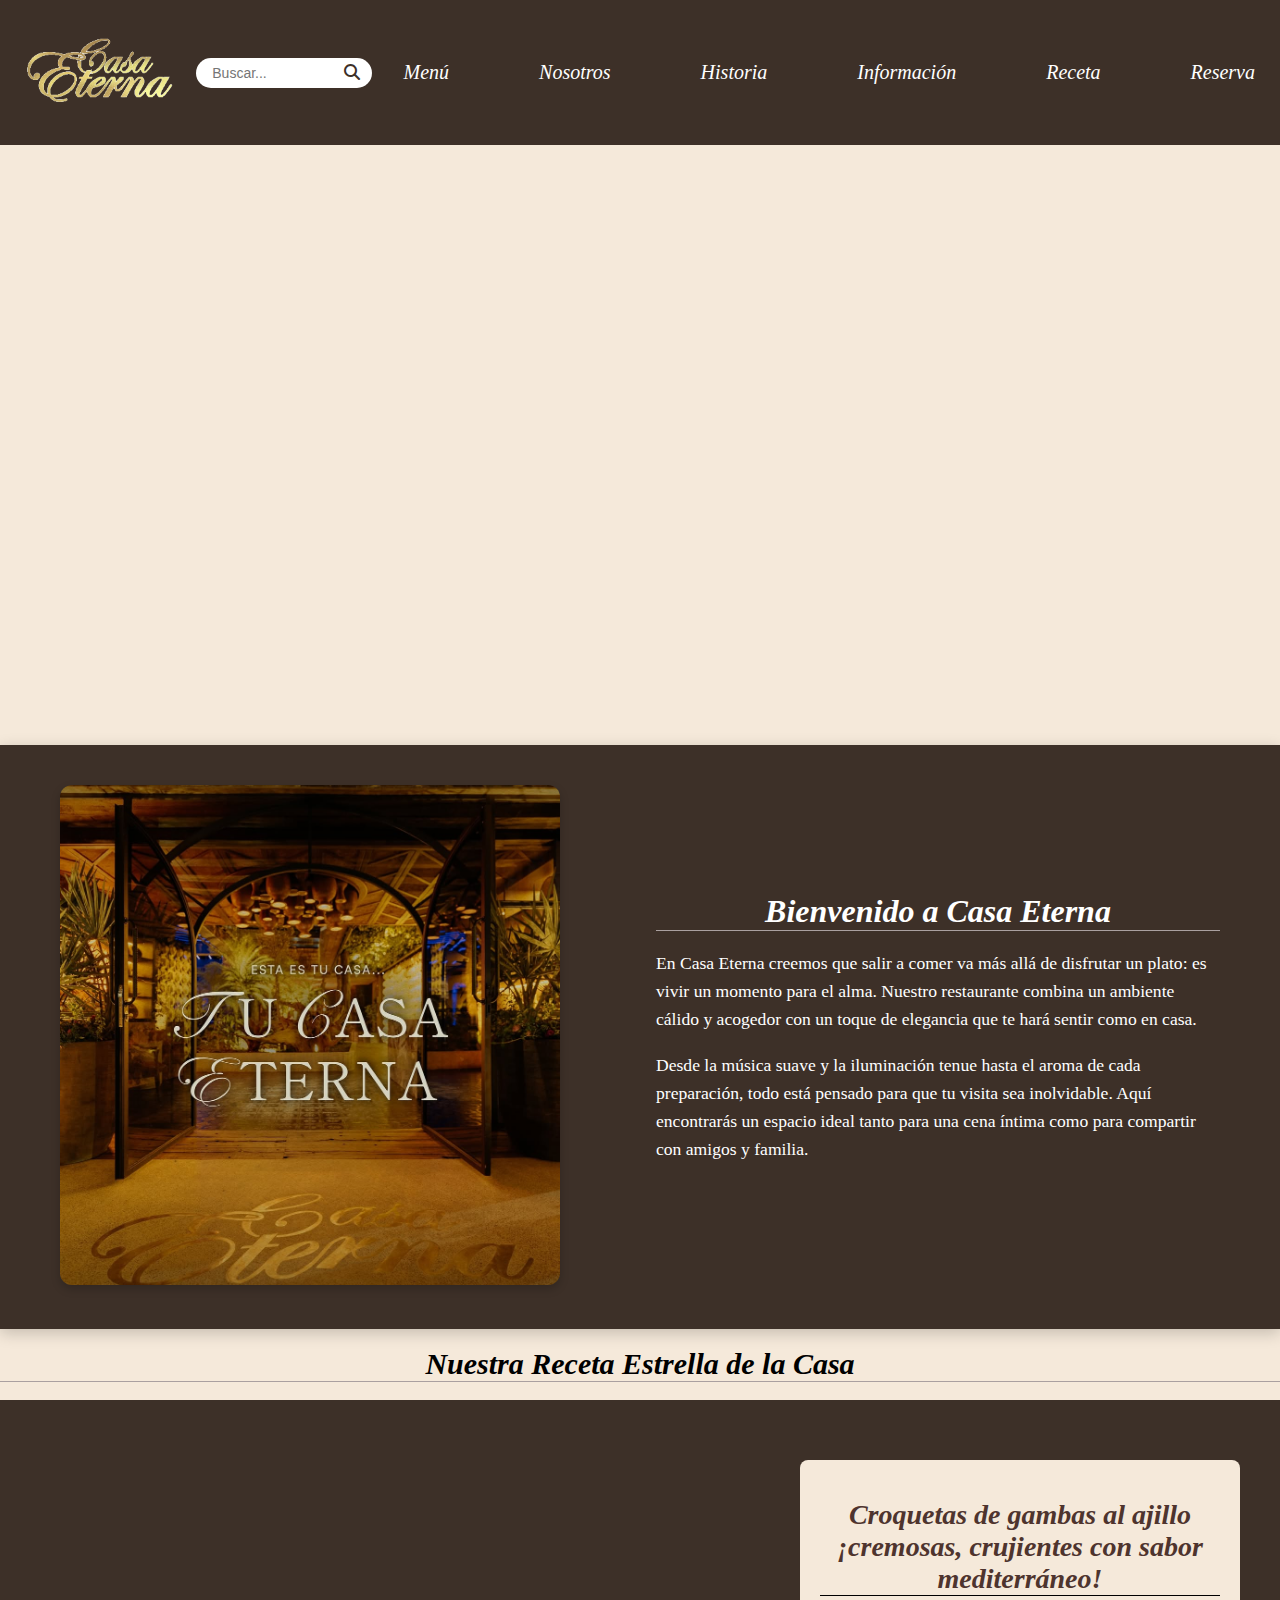
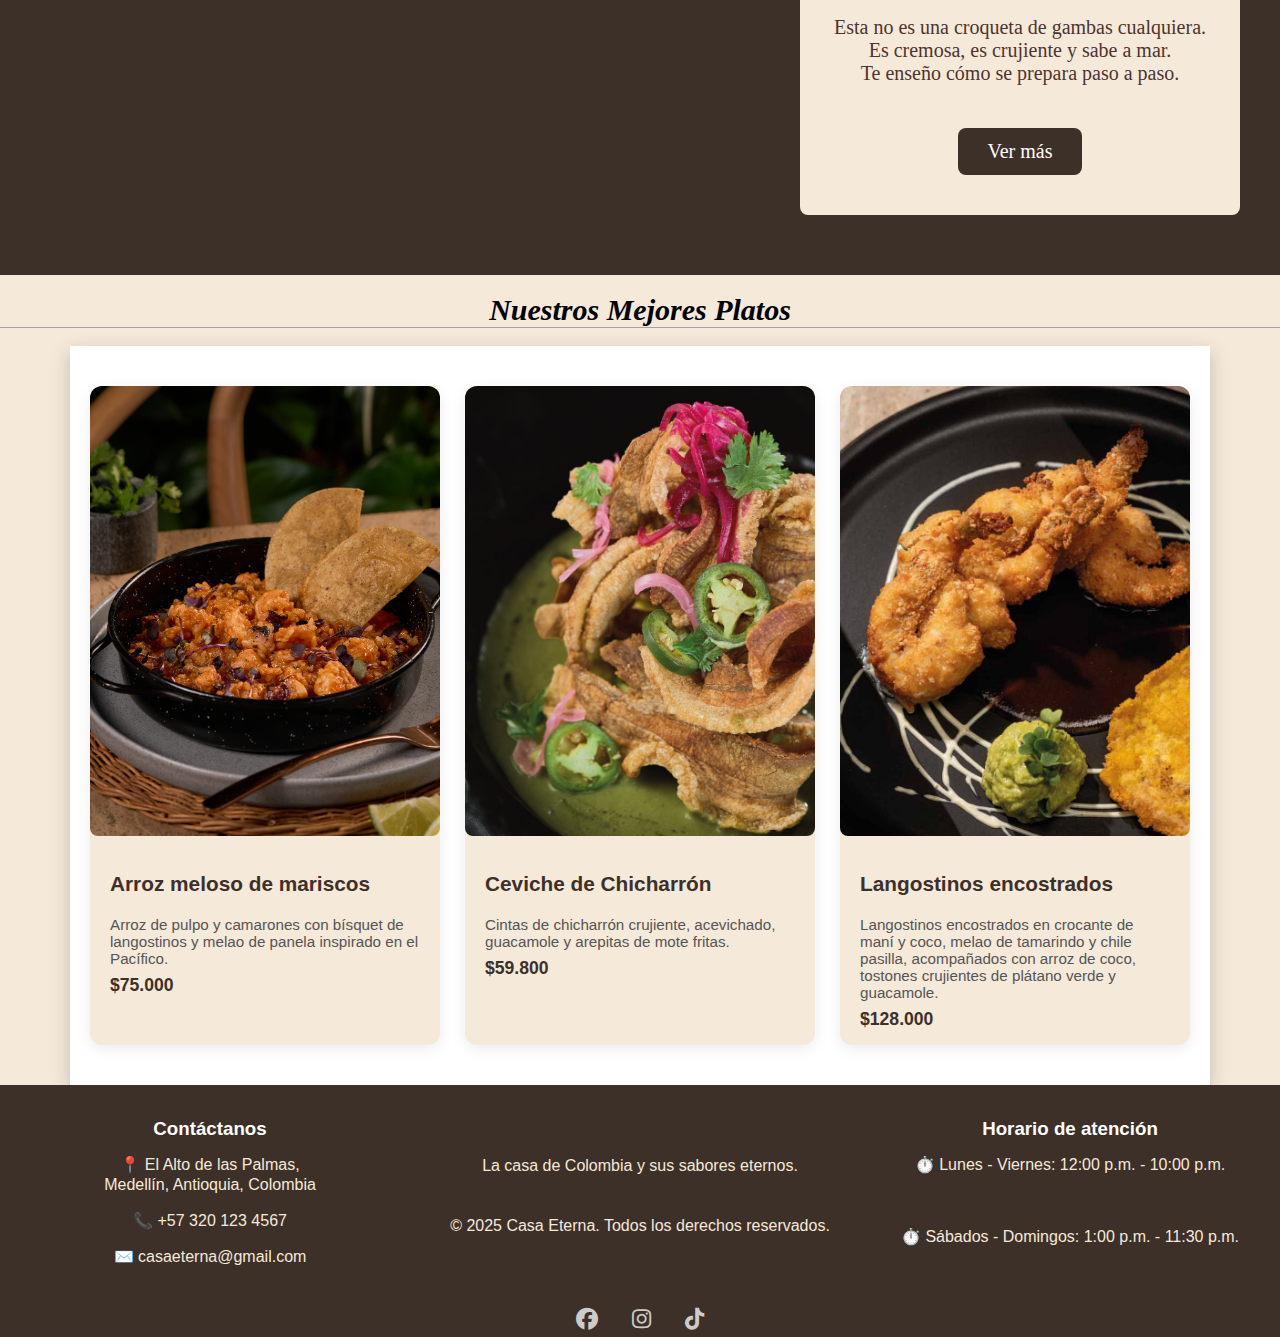
<file: index.html>
<!DOCTYPE html>
<html lang="en">

<head>
  <link rel="stylesheet" href="https://cdnjs.cloudflare.com/ajax/libs/font-awesome/6.5.0/css/all.min.css">
  <link rel="icon" href="img/etrn.ico" type="image/x-icon">
  <meta charset="UTF-8">
  <meta property="og:url" content="https://casaeterna.com/">
  <meta name="viewport" content="width=device-width, initial-scale=1.0">
  <title>Casa Eterna-Restaurante</title>
  <link rel="stylesheet" href="estilos.css" />
</head>

<body>
  <header>
    <nav>
      <!-- Logo del restaurante con link a inicio -->
      <a href="index.html" class="logo">
        <img src="img/fondo-Photoroom.png" width="190px" height="120px" alt="logo de la cocina">

      </a>
      <!-- Buscador -->
      <div class="busqueda">
        <input type="text" placeholder="Buscar...">
        <button><i class="fa fa-search"></i></button>
      </div>

      <!-- Lista de enlaces del menú -->
      <ul class="menu">
        <li><a href="https://qr.precompro.com/?source=casaeterna.precompro.com" target="_blank">Menú</a></li>
        <li><a href="nosotros.html">Nosotros</a></li>
        <li><a href="historia.html">Historia</a></li>
        <li><a href="informacion.html">Información</a></li>
        <li><a href="receta.html">Receta</a></li>
        <li><a href="reserva.html">Reserva</a></li>

      </ul>

    </nav>
    <!-- Carrusel de imágenes con efecto fade -->
    <div class="carrusel-fade">
      <img src="img/casa.jpg" alt="Imagen 1" class="fade-img">
      <img src="img/lampara.jpg" alt="Imagen 2" class="fade-img">
      <img src="img/juancho.png" alt="Imagen 3" class="fade-img">
      <img src="img/sombrero.jpg" alt="Imagen 4" class="fade-img">
    </div>

  </header>
  <!-- Sección de bienvenida -->
  <section class="experiencia">
    <div class="exp-imagen">
      <img src="img/bienvenido.jpg" alt="Experiencia en el restaurante">
    </div>
    <div class="exp-texto">
      <h2>Bienvenido a Casa Eterna</h2>
      <p>
        En <strong>Casa Eterna</strong> creemos que salir a comer va más allá de disfrutar un plato: es vivir un momento
        para el alma.
        Nuestro restaurante combina un ambiente cálido y acogedor con un toque de elegancia que te hará sentir como en
        casa.
      </p>
      <p>
        Desde la música suave y la iluminación tenue hasta el aroma de cada preparación, todo está pensado para que tu
        visita sea inolvidable.
        Aquí encontrarás un espacio ideal tanto para una cena íntima como para compartir con amigos y familia.
      </p>

    </div>

  </section>
  <br>
  <h2>Nuestra Receta Estrella de la Casa</h2> <br>

  <!-- Sección  con video de YouTube -->
  <section class="featured">
    <div class="fp-video">
      <iframe width="560" height="315" src="https://www.youtube.com/embed/zulOHBy1QQc?si=gMIsEj1N4mE8Z_NB"
        title="YouTube video player" frameborder="0"
        allow="accelerometer; autoplay; clipboard-write; encrypted-media; gyroscope; picture-in-picture; web-share"
        referrerpolicy="strict-origin-when-cross-origin" allowfullscreen></iframe>
    </div>
    <!-- Artículo sobre la receta -->
    <article class="ft-articulo">

      <h1>Croquetas de gambas al ajillo ¡cremosas, crujientes con sabor mediterráneo!</h1>

      <p>
        Esta no es una croqueta de gambas cualquiera. <br>Es cremosa, es crujiente y sabe a mar.<br> Te enseño cómo se
        prepara paso a paso. <br> <br>
      </p>

      <!-- Botón para ver más -->
      <div class="boton-container">
        <a href="receta.html">
          <div class="boton">Ver más</div>
        </a>
      </div>

    </article>

  </section>
  <br>

  <h2>Nuestros Mejores Platos </h2> <br>
  <section class="menu-grid">
    <div class="plato-card">
      <a href="https://qr.precompro.com/?source=casaeterna.precompro.com" target="_blank">
        <img src="img/arroz.png" alt="arroz">
      </a>
      <div class="plato-info">
        <h3>Arroz meloso de mariscos</h3>
        <p>Arroz de pulpo y camarones con bísquet de langostinos y melao de panela inspirado en el Pacífico.</p>
        <span class="precio">$75.000</span>
      </div>
    </div>

    <div class="plato-card">
      <a href="https://qr.precompro.com/?source=casaeterna.precompro.com" target="_blank">
        <img src="img/Ceviche-chicharrón.jpg" alt="ceviche">
      </a>
      <div class="plato-info">
        <h3>Ceviche de Chicharrón</h3>
        <p>Cintas de chicharrón crujiente, acevichado, guacamole y arepitas de mote fritas.</p>
        <span class="precio">$59.800</span>
      </div>
    </div>

    <div class="plato-card">
      <a href="https://qr.precompro.com/?source=casaeterna.precompro.com" target="_blank">
        <img src="img/Langostinos.jpg" alt="langostinos">
      </a>
      <div class="plato-info">
        <h3>Langostinos encostrados</h3>
        <p>Langostinos encostrados en crocante de maní y coco, melao de tamarindo y chile pasilla, acompañados con arroz
          de coco, tostones crujientes de plátano verde y guacamole. </p>
        <span class="precio">$128.000</span>
      </div>
    </div>
  </section>








  <footer>
    <div class="footer-contenido">

      <div class="footer-col">
        <h3>Contáctanos</h3>
        <p>📍 El Alto de las Palmas,<br>
          Medellín, Antioquia, Colombia</p>
        <p>📞 +57 320 123 4567</p>
        <p>✉️ casaeterna@gmail.com</p>
      </div>


      <div class="footer-col footer-centro">
        <p><br><br>La casa de Colombia y sus sabores eternos. <br> <br><br>© 2025 Casa Eterna. Todos los derechos reservados.</p>
      </div>


      <div class="footer-col">
        <h3>Horario de atención</h3>
        <p>⏱️ Lunes - Viernes: 12:00 p.m. - 10:00 p.m.</p> <br>
        <p>⏱️ Sábados - Domingos: 1:00 p.m. - 11:30 p.m.</p>
      </div>
    </div>


    <div class="footer-bottom">
      <div class="redes-sociales">
        <a href="https://www.facebook.com/people/Casa-Eterna/61565754654677/?_rdc=2&_rdr#" target="_blank"><i
            class="fab fa-facebook"></i></a>
        <a href="https://www.instagram.com/casaeterna.co/" target="_blank"><i class="fab fa-instagram"></i></a>
        <a href="https://www.tiktok.com/@casaeterna.co" target="_blank"><i class="fab fa-tiktok"></i></a>
      </div>
    </div>
  </footer>




</body>

</html>
</file>
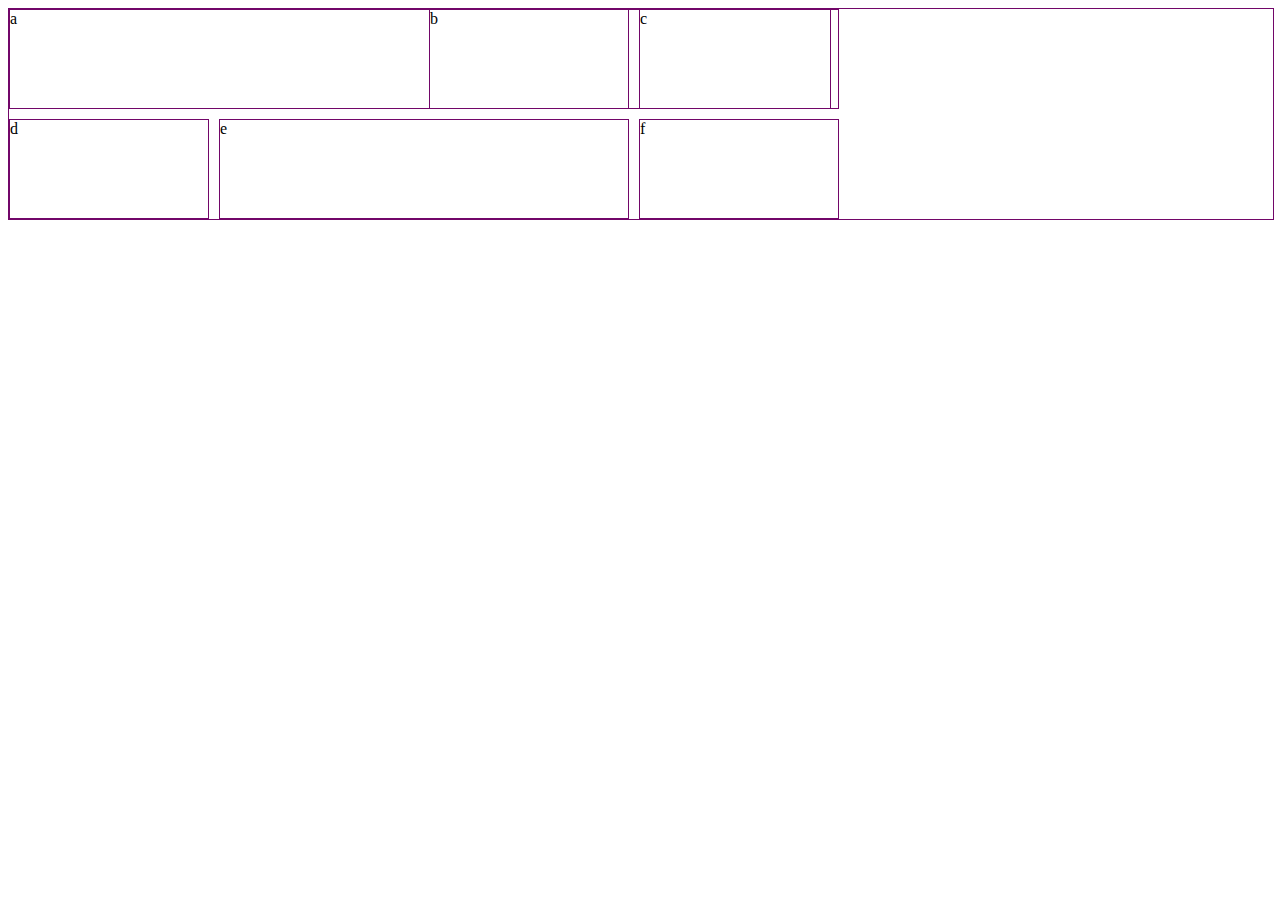
<file: pruebas/index.html>
<!DOCTYPE html>
<html lang="en">
<head>
    <meta charset="UTF-8">
    <meta name="viewport" content="width=, initial-scale=1.0"> 
    <link rel="stylesheet" href="css.css">
    <title>Document</title>
</head>
<body>
    <div class="grid">
        <div class="a">a</div>
        <div class="b">b</div>
<div class="c">c</div>
<div class="d">d</div>
<div class="e">e</div>
<div class="f">f</div>


    </div>
</body>
</html>
</file>
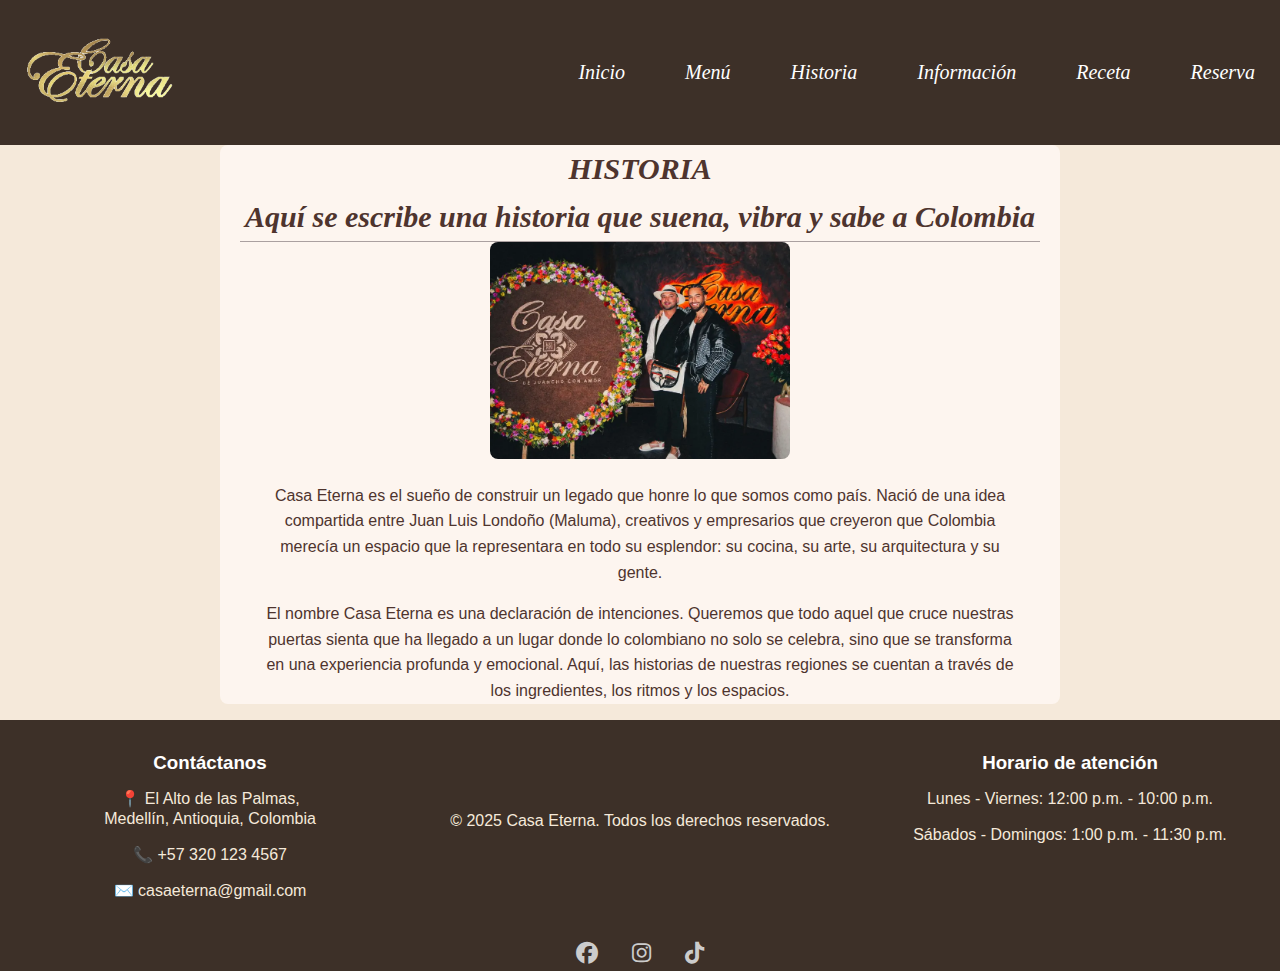
<file: historia.html>
<!DOCTYPE html>
<html lang="en">
<head>
    <meta charset="UTF-8">
    <link rel="icon" href="img/etrn.ico" type="image/x-icon">
    <link rel="stylesheet" href="https://cdnjs.cloudflare.com/ajax/libs/font-awesome/6.5.0/css/all.min.css">
    <meta name="viewport" content="width=device-width, initial-scale=1.0">
    <title>Historia Casa Eterna</title>
    <link rel="stylesheet" href="estilos.css">
</head>
<body>
  <header>
    
    <nav>
        <a href="index.html" class="logo">
            <img src="img/fondo-Photoroom.png" width="190px" height="120px" alt="logo de la cocina">
      <ul>
        <li><a href="index.html">Inicio</a></li>
        <li><a href="https://qr.precompro.com/?source=casaeterna.precompro.com "target=_blank">Menú</a></li>	
        <li><a href="historia.html" class="active">Historia</a></li>
        <li><a href="informacion.html">Información</a></li>
        <li><a href="receta.html">Receta</a></li>
        <li><a href="reserva.html">Reserva</a></li>
      </ul>
      
    
    </nav>
    
  </header>

<main>
    <section>
      <section class="historia">
        <h2>HISTORIA <br>
Aquí se escribe una historia que suena, vibra y sabe a Colombia</h2>
        <div class="nosotros">
          <img src="img/maluma.webp" alt="maluma">
          <p>
             <strong>Casa Eterna</strong> es el sueño de construir un legado que honre lo que somos como país. Nació de una idea compartida entre Juan Luis Londoño (Maluma), creativos y empresarios que creyeron que Colombia merecía un espacio que la representara en todo su esplendor: su cocina, su arte, su arquitectura y su gente.
      </p>
      <p>
        El nombre Casa Eterna es una declaración de intenciones. Queremos que todo aquel que cruce nuestras puertas sienta que ha llegado a un lugar donde lo colombiano no solo se celebra, sino que se transforma en una experiencia profunda y emocional. Aquí, las historias de nuestras regiones se cuentan a través de los ingredientes, los ritmos y los espacios.
          </p>
        </div>
      </section>
  


   <footer>
  <div class="footer-contenido">
    <!-- Columna izquierda -->
    <div class="footer-col">
      <h3>Contáctanos</h3>
      <p>📍 El Alto de las Palmas,<br>
        Medellín, Antioquia, Colombia</p>
      <p>📞 +57 320 123 4567</p>
      <p>✉️ casaeterna@gmail.com</p>
    </div>

    <!-- Columna centro -->
    <div class="footer-col footer-centro">
      <p><br><br> <br>© 2025 Casa Eterna. Todos los derechos reservados.</p>
    </div>

    <!-- Columna derecha -->
    <div class="footer-col">
      <h3>Horario de atención</h3>
      <p>Lunes - Viernes: 12:00 p.m. - 10:00 p.m.</p>
      <p>Sábados - Domingos: 1:00 p.m. - 11:30 p.m.</p>
    </div>
  </div>

  <!-- Fila de redes sociales -->
  <div class="footer-bottom">
    <div class="redes-sociales">
      <a href="https://www.facebook.com/people/Casa-Eterna/61565754654677/?_rdc=2&_rdr#"><i class="fab fa-facebook"></i></a>
      <a href="https://www.instagram.com/casaeterna.co/"><i class="fab fa-instagram"></i></a>
      <a href="https://www.tiktok.com/@casaeterna.co"><i class="fab fa-tiktok"></i></a>
    </div>
  </div>
</footer>
</body>
</html>
</file>
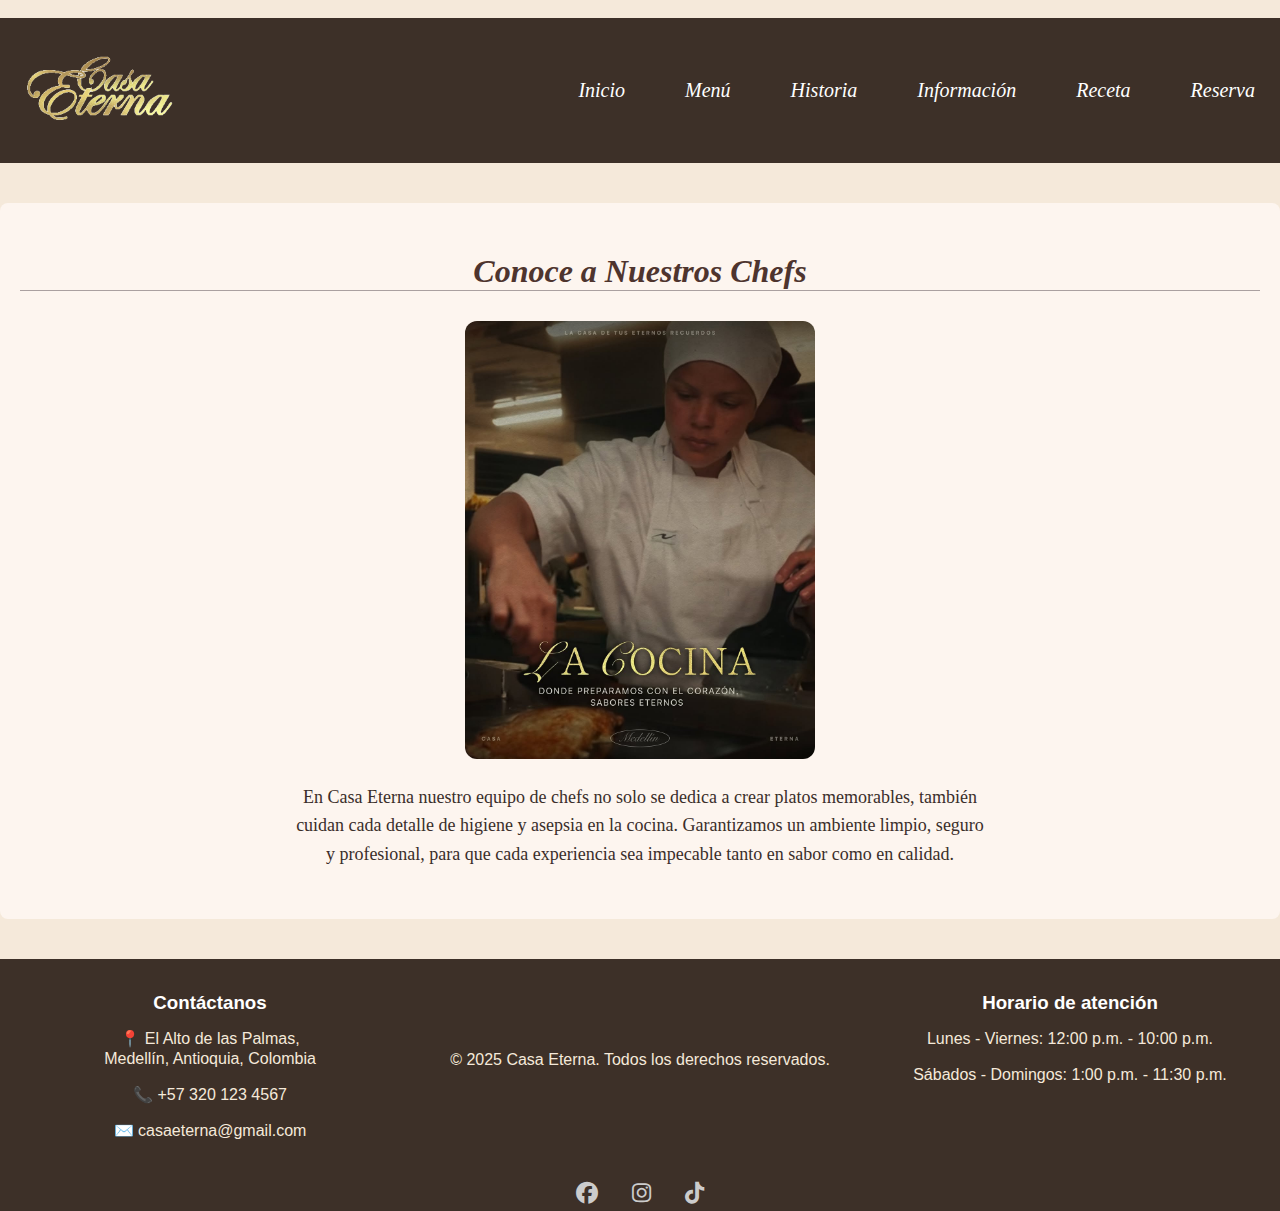
<file: informacion.html>
<!DOCTYPE html>
<html lang="en">
<head>
    <meta charset="UTF-8">
    <link rel="icon" href="img/etrn.ico" type="image/x-icon">
    <link rel="stylesheet" href="https://cdnjs.cloudflare.com/ajax/libs/font-awesome/6.5.0/css/all.min.css">
    <meta name="viewport" content="width=device-width, initial-scale=1.0">
    <title>Información Casa Eterna</title>
    <link rel="stylesheet" href="estilos.css">
</head>
<body>
  <header>
    <br>
    <nav>
        <a href="index.html" class="logo">
            <img src="img/fondo-Photoroom.png" width="190px" height="120px" alt="logo de la cocina">
      <ul>
        <li><a href="index.html">Inicio</a></li>
        <li><a href="https://qr.precompro.com/?source=casaeterna.precompro.com "target=_blank">Menú</a></li>	
        <li><a href="historia.html" class="active">Historia</a></li>
        <li><a href="informacion.html">Información</a></li>
        <li><a href="receta.html">Receta</a></li>
        <li><a href="reserva.html">Reserva</a></li>
      </ul>
      
    
    </nav>
    
  </header>

  <main>
    <section>
      <section class="chefs">
        <h2>Conoce a Nuestros Chefs</h2>
        <div class="chefs-contenido">
          <img src="img/coci.jpg" alt="Chefs de Casa Eterna">
          <p>
            En <strong>Casa Eterna</strong> nuestro equipo de chefs no solo se dedica a crear platos memorables,  
            también cuidan cada detalle de higiene y asepsia en la cocina.  
            Garantizamos un ambiente limpio, seguro y profesional, para que cada experiencia sea impecable  
            tanto en sabor como en calidad.
          </p>
        </div>
      </section>
  
    

   <footer>
  <div class="footer-contenido">
    <!-- Columna izquierda -->
    <div class="footer-col">
      <h3>Contáctanos</h3>
      <p>📍 El Alto de las Palmas,<br>
        Medellín, Antioquia, Colombia</p>
      <p>📞 +57 320 123 4567</p>
      <p>✉️ casaeterna@gmail.com</p>
    </div>

    <!-- Columna centro -->
    <div class="footer-col footer-centro">
      <p><br><br> <br>© 2025 Casa Eterna. Todos los derechos reservados.</p>
    </div>

    <!-- Columna derecha -->
    <div class="footer-col">
      <h3>Horario de atención</h3>
      <p>Lunes - Viernes: 12:00 p.m. - 10:00 p.m.</p>
      <p>Sábados - Domingos: 1:00 p.m. - 11:30 p.m.</p>
    </div>
  </div>

  <!-- Fila de redes sociales -->
  <div class="footer-bottom">
    <div class="redes-sociales">
      <a href="https://www.facebook.com/people/Casa-Eterna/61565754654677/?_rdc=2&_rdr#"><i class="fab fa-facebook"></i></a>
      <a href="https://www.instagram.com/casaeterna.co/"><i class="fab fa-instagram"></i></a>
      <a href="https://www.tiktok.com/@casaeterna.co"><i class="fab fa-tiktok"></i></a>
    </div>
  </div>
</footer>
</body>
</html>
</file>
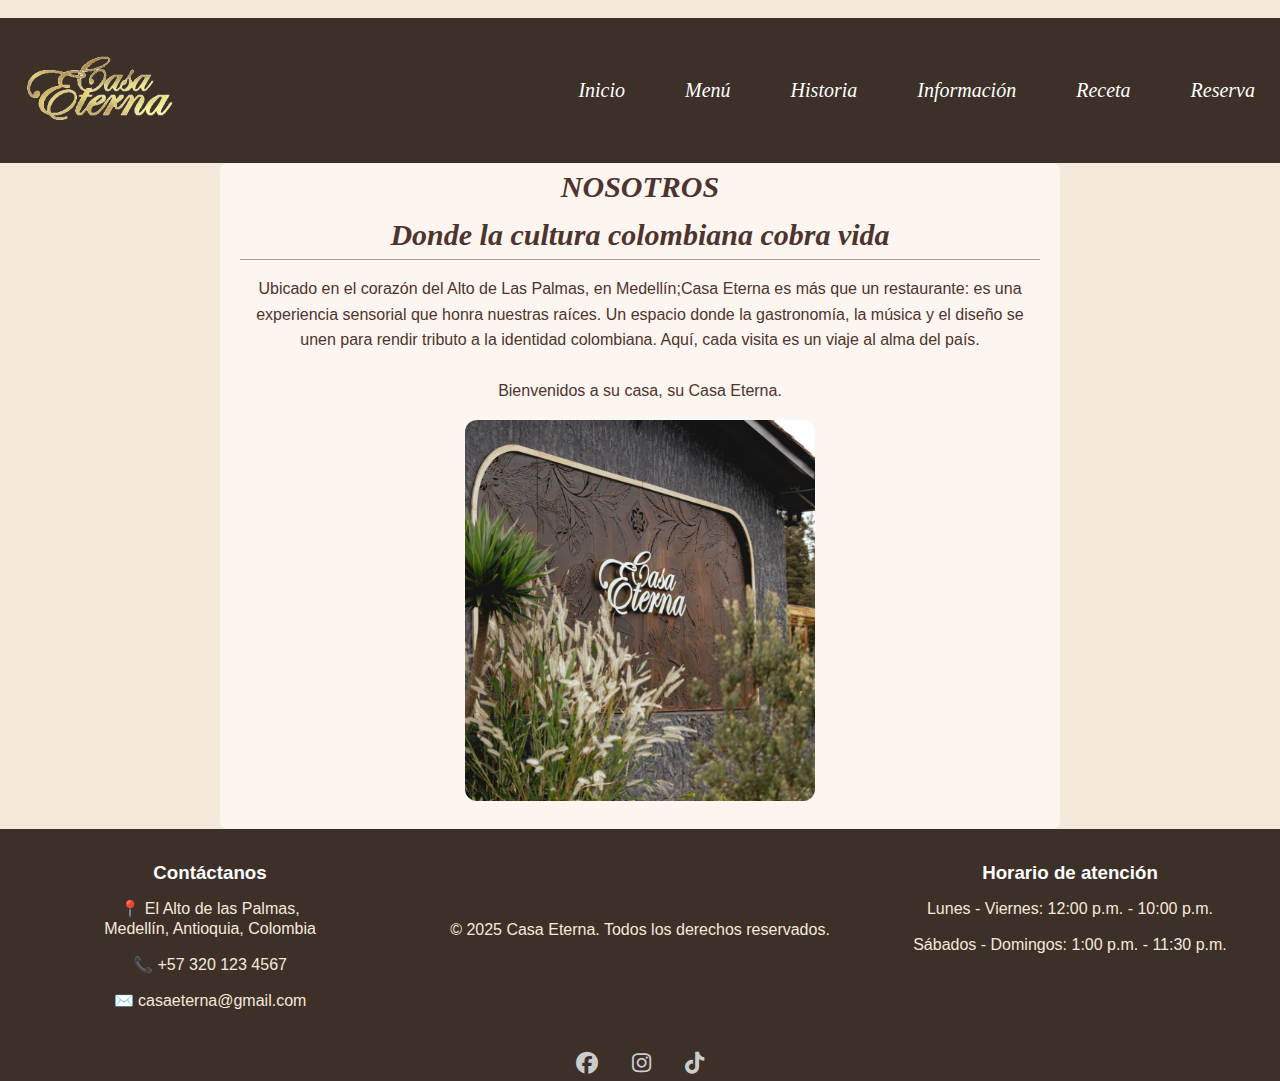
<file: nosotros.html>
<!DOCTYPE html>
<html lang="en">
<head>
    <meta charset="UTF-8">
    <link rel="icon" href="img/etrn.ico" type="image/x-icon">
    <link rel="stylesheet" href="https://cdnjs.cloudflare.com/ajax/libs/font-awesome/6.5.0/css/all.min.css">
    <meta name="viewport" content="width=device-width, initial-scale=1.0">
    <title>Nosotros Casa Eterna</title>
    <link rel="stylesheet" href="estilos.css">
</head>
<body>
  <header>
   <br>
    <nav>
        <a href="index.html" class="logo">
            <img src="img/fondo-Photoroom.png" width="190px" height="120px" alt="logo de la cocina">
      <ul>
        <li><a href="index.html">Inicio</a></li>
        <li><a href="https://qr.precompro.com/?source=casaeterna.precompro.com "target=_blank">Menú</a></li>	
        <li><a href="historia.html" class="active">Historia</a></li>
        <li><a href="informacion.html">Información</a></li>
        <li><a href="receta.html">Receta</a></li>
        <li><a href="reserva.html">Reserva</a></li>
    
      </ul>
      
    
    </nav>
    
  </header>

  <main>
    <section>
      <section class="nosotros">
        <h2>NOSOTROS <br>
Donde la cultura colombiana cobra vida</h2>
        
          <p>
            Ubicado en el corazón del Alto de Las Palmas, en Medellín;<strong>Casa Eterna</strong> es más que un 
            restaurante: es una experiencia sensorial que honra nuestras raíces. Un espacio donde la gastronomía, 
            la música y el diseño se unen para rendir tributo a la identidad colombiana. Aquí, cada visita es un viaje
             al alma del país.
             <br><br>
Bienvenidos a su casa, su Casa Eterna.
          </p>
          <div class="chefs-contenido">
          <img src="img/nosotr.jpg" alt="ubi de Casa Eterna">
        </div>
      </section>
  

   

   <footer>
  <div class="footer-contenido">
    <!-- Columna izquierda -->
    <div class="footer-col">
      <h3>Contáctanos</h3>
      <p>📍 El Alto de las Palmas,<br>
        Medellín, Antioquia, Colombia</p>
      <p>📞 +57 320 123 4567</p>
      <p>✉️ casaeterna@gmail.com</p>
    </div>

    <!-- Columna centro -->
    <div class="footer-col footer-centro">
      <p><br><br> <br>© 2025 Casa Eterna. Todos los derechos reservados.</p>
    </div>

    <!-- Columna derecha -->
    <div class="footer-col">
      <h3>Horario de atención</h3>
      <p>Lunes - Viernes: 12:00 p.m. - 10:00 p.m.</p>
      <p>Sábados - Domingos: 1:00 p.m. - 11:30 p.m.</p>
    </div>
  </div>

  <!-- Fila de redes sociales -->
  <div class="footer-bottom">
    <div class="redes-sociales">
      <a href="https://www.facebook.com/people/Casa-Eterna/61565754654677/?_rdc=2&_rdr#"><i class="fab fa-facebook"></i></a>
      <a href="https://www.instagram.com/casaeterna.co/"><i class="fab fa-instagram"></i></a>
      <a href="https://www.tiktok.com/@casaeterna.co"><i class="fab fa-tiktok"></i></a>
    </div>
  </div>
</footer>
</body>
</html>
</file>
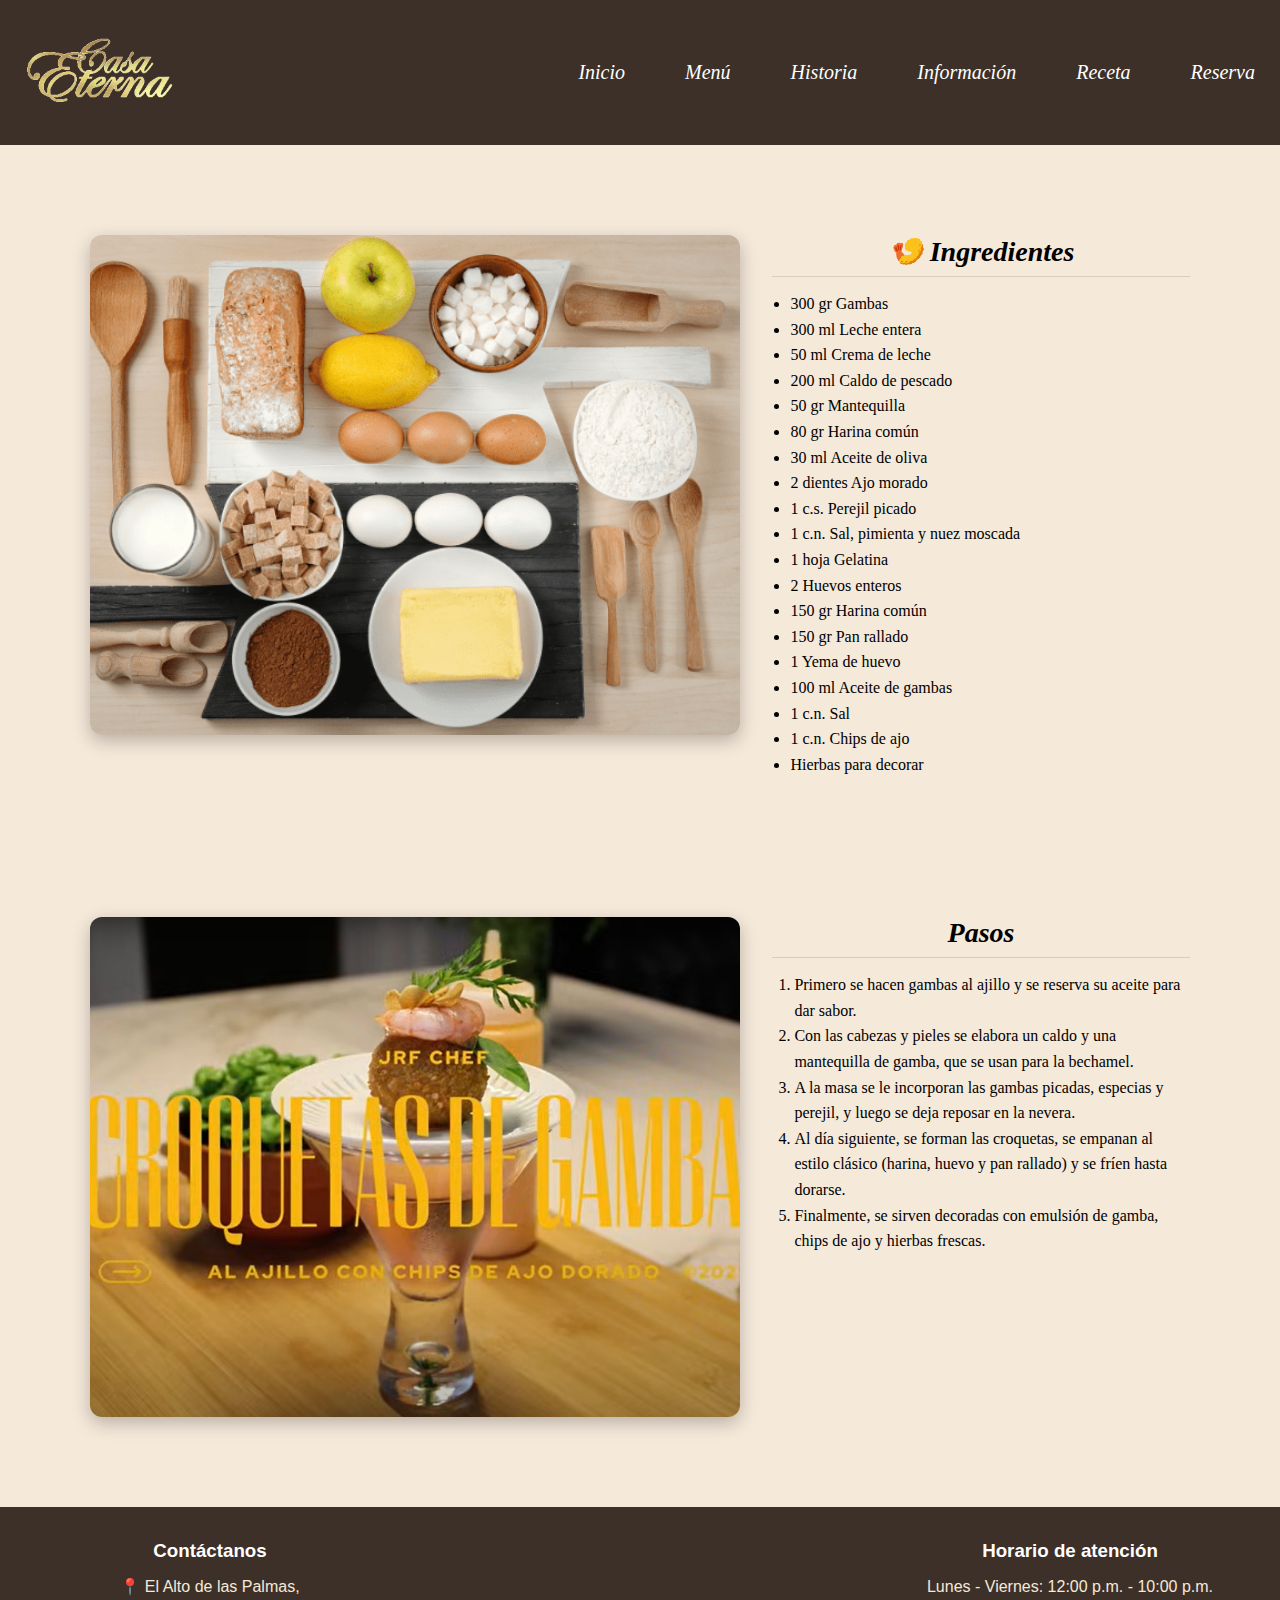
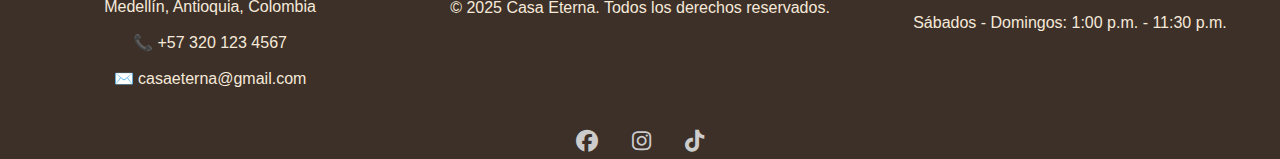
<file: receta.html>
<!DOCTYPE html>
<html lang="en">
<head>
    <meta charset="UTF-8">
    <link rel="icon" href="img/etrn.ico" type="image/x-icon">
    <link rel="stylesheet" href="https://cdnjs.cloudflare.com/ajax/libs/font-awesome/6.5.0/css/all.min.css">
    <meta name="viewport" content="width=device-width, initial-scale=1.0">
    <title>Receta</title>
    <link rel="stylesheet" href="estilos.css">
</head>
<body>
    
  <header>
    
    <nav>
        <a href="index.html" class="logo"> <img src="img/fondo-Photoroom.png" width="190px" height="120px" alt="logo de la cocina"> </a>
            
      <ul>
        <li><a href="index.html">Inicio</a></li>
        <li><a href="https://qr.precompro.com/?source=casaeterna.precompro.com "target=_blank">Menú</a></li>	
        <li><a href="historia.html" class="active">Historia</a></li>
        <li><a href="informacion.html">Información</a></li>
        <li><a href="receta.html">Receta</a></li>
        <li><a href="reserva.html">Reserva</a></li>
        
      </ul>
      
    
    </nav>
    
  </header>

  <main>

    <!-- Sección: Ingredientes -->
<section class="receta">
  <div class="receta-img">
    <img src="img/misan.png" alt="Ingredientes - imagen">
  </div>

  <div class="receta-texto">
    <h2>🍤 Ingredientes</h2>
    <ul>
      <li>300 gr Gambas</li>
      <li>300 ml Leche entera</li>
      <li>50 ml Crema de leche</li>
      <li>200 ml Caldo de pescado</li>
      <li>50 gr Mantequilla</li>
      <li>80 gr Harina común</li>
      <li>30 ml Aceite de oliva</li>
      <li>2 dientes Ajo morado</li>
      <li>1 c.s. Perejil picado</li>
      <li>1 c.n. Sal, pimienta y nuez moscada</li>
      <li>1 hoja Gelatina</li>
      <li>2 Huevos enteros</li>
      <li>150 gr Harina común</li>
      <li>150 gr Pan rallado</li>
      <li>1 Yema de huevo</li>
      <li>100 ml Aceite de gambas</li>
      <li>1 c.n. Sal</li>
      <li>1 c.n. Chips de ajo</li>
      <li>Hierbas para decorar</li>
    </ul>
  </div>
</section>

<!-- Sección: Pasos -->
<section class="receta2">
  <div class="receta2-img">
    <img src="img/croquetas.png" alt="Pasos - imagen">
  </div>

  <div class="receta2-texto">
    <h2>Pasos</h2>
    <ol>
      <li>Primero se hacen gambas al ajillo y se reserva su aceite para dar sabor.</li>
      <li>Con las cabezas y pieles se elabora un caldo y una mantequilla de gamba, que se usan para la bechamel.</li>
      <li>A la masa se le incorporan las gambas picadas, especias y perejil, y luego se deja reposar en la nevera.</li>
      <li>Al día siguiente, se forman las croquetas, se empanan al estilo clásico (harina, huevo y pan rallado) y se fríen hasta dorarse.</li>
      <li>Finalmente, se sirven decoradas con emulsión de gamba, chips de ajo y hierbas frescas.</li>
    </ol>
  </div>
</section>


  


   <footer>
  <div class="footer-contenido">
    <!-- Columna izquierda -->
    <div class="footer-col">
      <h3>Contáctanos</h3>
      <p>📍 El Alto de las Palmas,<br>
        Medellín, Antioquia, Colombia</p>
      <p>📞 +57 320 123 4567</p>
      <p>✉️ casaeterna@gmail.com</p>
    </div>

    <!-- Columna centro -->
    <div class="footer-col footer-centro">
      <p><br><br> <br>© 2025 Casa Eterna. Todos los derechos reservados.</p>
    </div>

    <!-- Columna derecha -->
    <div class="footer-col">
      <h3>Horario de atención</h3>
      <p>Lunes - Viernes: 12:00 p.m. - 10:00 p.m.</p>
      <p>Sábados - Domingos: 1:00 p.m. - 11:30 p.m.</p>
    </div>
  </div>

  <!-- Fila de redes sociales -->
  <div class="footer-bottom">
    <div class="redes-sociales">
      <a href="https://www.facebook.com/people/Casa-Eterna/61565754654677/?_rdc=2&_rdr#"><i class="fab fa-facebook"></i></a>
      <a href="https://www.instagram.com/casaeterna.co/"><i class="fab fa-instagram"></i></a>
      <a href="https://www.tiktok.com/@casaeterna.co"><i class="fab fa-tiktok"></i></a>
    </div>
  </div>
</footer>
</body>
</html>
</file>
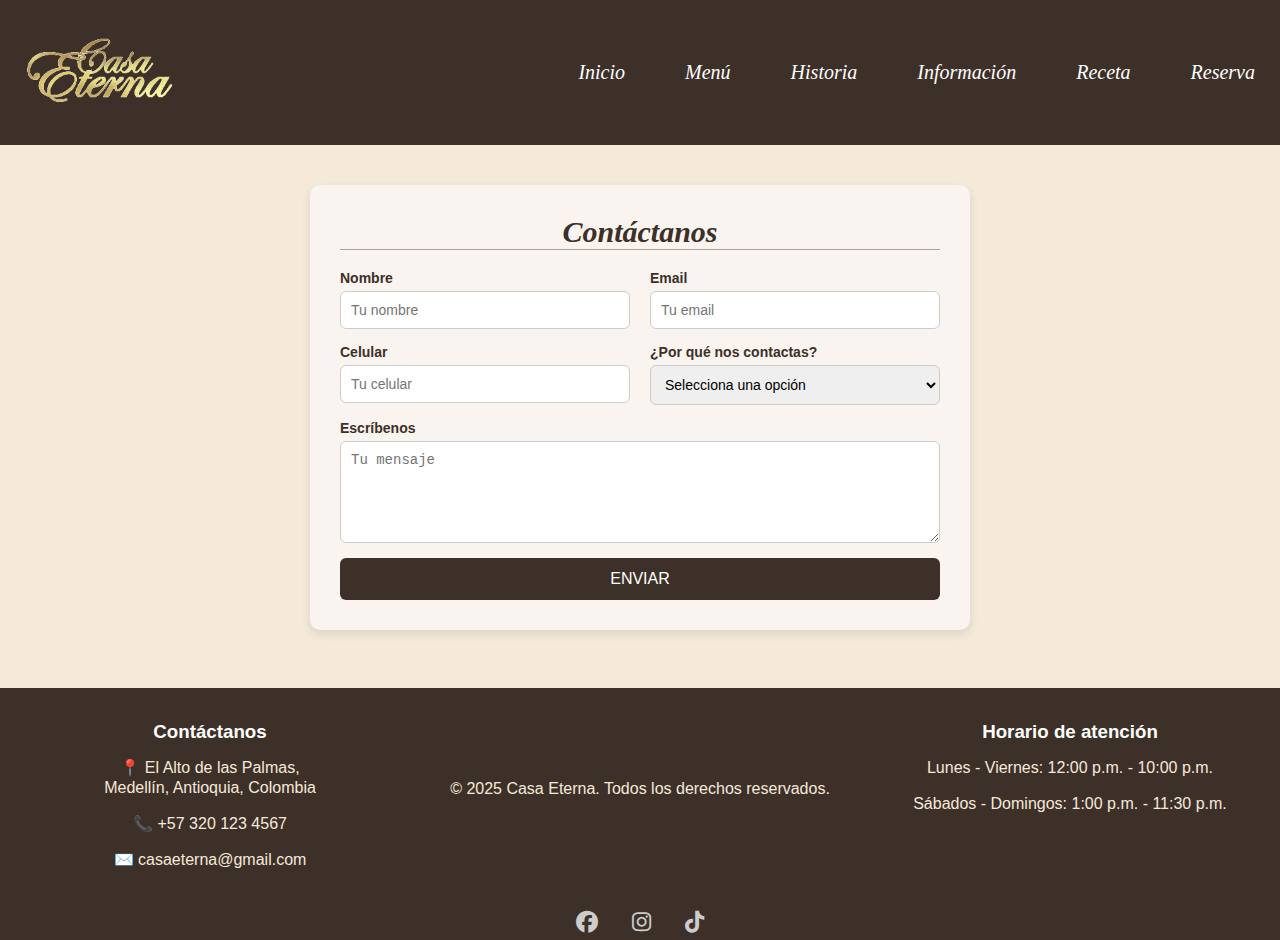
<file: reserva.html>
<!DOCTYPE html>
<html lang="en">
<head>
    <meta charset="UTF-8">
    <link rel="icon" href="img/etrn.ico" type="image/x-icon">
    <link rel="stylesheet" href="https://cdnjs.cloudflare.com/ajax/libs/font-awesome/6.5.0/css/all.min.css">
    <meta name="viewport" content="width=device-width, initial-scale=1.0">
    <title>reserva</title>
    <link rel="stylesheet" href="estilos.css">
</head>
<body>
    <header>
    
        <nav>
            <a href="index.html" class="logo">
                <img src="img/fondo-Photoroom.png" width="190px" height="120px" alt="logo de la cocina">
          <ul>
            <li><a href="index.html">Inicio</a></li>
            <li><a href="https://qr.precompro.com/?source=casaeterna.precompro.com "target=_blank">Menú</a></li>	
            <li><a href="historia.html">Historia</a></li>
            <li><a href="informacion.html">Información</a></li>
            <li><a href="receta.html">Receta</a></li>
            <li><a href="reserva.html" class="active">Reserva</a></li>
          </ul>
          
        
        </nav>
       
        
      </header>
    

   <section class="contacto"> 
  <form class="contacto-formulario">
    <h2>Contáctanos</h2>

    <div class="fila">
      <div class="campo">
        <label>Nombre</label>
        <input type="text" placeholder="Tu nombre" required>
      </div>
      <div class="campo">
        <label>Email</label>
        <input type="email" placeholder="Tu email"required>
      </div>
    </div>

    <div class="fila">
      <div class="campo">
        <label>Celular</label>
        <input type="tel" placeholder="Tu celular"required>
      </div>
      <div class="campo">
        <label>¿Por qué nos contactas?</label>
        <select >
          <option>Selecciona una opción</option>
          <option>Reserva</option>
          <option>Comentario</option>
          <option>Otro</option>
        </select>
      </div>
    </div>

    <div class="campo">
      <label>Escríbenos</label>
      <textarea rows="5" placeholder="Tu mensaje" required></textarea>
    </div>

    <button type="submit" class="boton-enviar">ENVIAR</button>
  </form>
</section>




<br>
       <footer>
  <div class="footer-contenido">
    
    <div class="footer-col">
      <h3>Contáctanos</h3>
      <p>📍 El Alto de las Palmas,<br>
        Medellín, Antioquia, Colombia</p>
      <p>📞 +57 320 123 4567</p>
      <p>✉️ casaeterna@gmail.com</p>
    </div>

    
    <div class="footer-col footer-centro">
      <p><br><br> <br>© 2025 Casa Eterna. Todos los derechos reservados.</p>
    </div>

   
    <div class="footer-col">
      <h3>Horario de atención</h3>
      <p>Lunes - Viernes: 12:00 p.m. - 10:00 p.m.</p>
      <p>Sábados - Domingos: 1:00 p.m. - 11:30 p.m.</p>
    </div>
  </div>

  
  <div class="footer-bottom">
    <div class="redes-sociales">
      <a href="https://www.facebook.com/people/Casa-Eterna/61565754654677/?_rdc=2&_rdr#"><i class="fab fa-facebook"></i></a>
      <a href="https://www.instagram.com/casaeterna.co/"><i class="fab fa-instagram"></i></a>
      <a href="https://www.tiktok.com/@casaeterna.co"><i class="fab fa-tiktok"></i></a>
    </div>
  </div>
</footer>
  
</body>
</html>
</file>
<file: estilos.css>
/* ---- Estilo general del body ---- */

body {

  font-family: Arial, Helvetica, sans-serif;
  font-weight: 300;
  margin: 0;
  padding: 0;
  background-color: rgba(245, 233, 218, 1);
}

/* ---- Menú de navegación ---- */
nav {
  display: flex;
  width: 100%;
  height: auto;
  background-color: #3d3028;
  font-family: 'Playfair Display', serif;
  font-style: italic;
  font-size: 20px;
  margin-bottom: 0;
 


}

/* Ítems de la lista del menú */
nav ul li {
  display: flex;
  list-style-type: none;
  display: inline-block;
  transition: 0.8s all;
  padding: 20px 30px;
   align-items: left;
  justify-content: flex-start;
  position: 0;
  margin: 0;

}

/* Efecto hover en los ítems */
nav ul li:hover {
  background-color: #d3d1bf;
  border-radius: 8px;

}

/* Enlaces del menú */
nav ul li a {
  text-decoration: none;
  color: rgb(255, 255, 255);
}

a:visited {
  color: rgb(255, 255, 255);
}

a:active {
  color: rgb(255, 255, 255);
}

/* Logo en el menú */
.img-logo {
  width: 100px;
  padding-top: 0px;
  padding-left: 5%;


}

/* Lista del menú alineada a la derecha */
nav ul {
  padding: 0px;
  margin: 0;
  float: right;
  display: flex;
  height: 100%;
  align-items: left;
  justify-content: left;
  position: 0;
  display: flex;
  align-items: flex-start;

}


/* ---- Sección destacada (video y receta) ---- */
.featured {
  display: flex;
  align-items: flex-start;
  justify-content: center;
  gap: 60px;
  padding: 60px;
  /* espacio entre video y texto */

  background-color: #3d3028;
}

/* Contenedor del video */
.fp-video {
  flex: 0 0 700px;
  position: relative;
  height: 0;
  min-width: 700px;
  margin-top: 20px;

}

.fp-video iframe {
  width: 100%;
  height: 370px;
}

/* Artículo de la receta */
.ft-articulo {
  flex: 1;
  background-color: rgba(245, 233, 218, 1);
  padding: 20px;
  border-radius: 8px;
  text-align: center;
  font-family: Merriweather, serif;
  font-size: 18px;
  color: #4E342E;
}

article h1 {
  border-bottom: solid thin black;
}

h1 {
  font-family: 'Playfair Display', serif;
  font-style: italic;
  font-size: 28px;
}

.ft-articulo {
  flex: 0 0 400px;
  font-family: Merriweather, serif;
  font-size: 20px;
  color: #4E342E;

}

/* Botón "Ver más" */
.boton-container {
  text-align: center;
  margin: 0 auto;
  border-radius: 8px;
}

.boton-container a {
  text-decoration: none;
  color: black;

}

.boton {
  padding: 15px;
  color: black;
  border-radius: 3%;
  font-family: 'Playfair Display', serif;
  font-size: 20px;

}

.boton:hover {
  background-color: rgba(207, 175, 110, 1)
}

.boton-container {
  text-align: center;
  margin: 20px auto;
}

.boton-container a {
  display: inline-block;
  text-decoration: none;
}

.boton {
  padding: 12px 30px;
  font-size: 20px;
  border-radius: 8px;
  background-color: #3d3028;
  color: white;
  transition: background-color 0.3s ease;
}

.boton:hover {
  background-color: rgba(207, 175, 110, 1);
  color: black;
}

/* ---- Imágenes de los platos ---- */
.art-image img {
  width: 300px;
  height: auto;
  border-radius: 8px;


}

section img {
  width: 300px;
  height: auto;
  object-fit: cover;
  border-radius: 8px;

}

/* Texto de artículos */
.art-cont {
  width: 740px;
  vertical-align: top;
  font-family: Merriweather, serif;
  font-size: 20px;
  color: rgba(245, 233, 218, 1);
  text-align: center;
}

/* Títulos generales */
h2 {
  margin: 0;
  border-bottom: solid thin rgb(170, 160, 160);
  font-family: 'Playfair Display', serif;
  font-style: italic;
  font-size: 30px;



}

/* ---- Sección bienvenida ---- */

.experiencia {
  display: flex;
  align-items: center;
  justify-content: center;
  gap: 2rem;
  margin: 0;
  padding: 40px 60px;
  box-sizing: border-box;
}

.exp-texto {
  flex: 1;
  font-family: 'Playfair Display', serif;
  color: #ffffff;
}

.exp-texto h2 {
  font-size: 2rem;
  margin-bottom: 1rem;
}

.exp-texto p {
  font-size: 1.1rem;
  line-height: 1.6;
  color: #ffffff;
}

.exp-imagen {
  flex: 1;
}

.exp-imagen img {
  width: 500px;
  height: 500px;
  border-radius: 12px;
  box-shadow: 0 4px 10px rgba(0, 0, 0, 0.2);
}

.experiencia {
  width: 100%;
  height: auto;
  background-color: #3d3028;
  box-shadow: 0 4px 15px rgba(0, 0, 0, 0.2);
}

/* ---- Sección chefs ---- */
.chefs {
  text-align: center;
  padding: 50px 20px;
  background-color: rgba(253, 245, 239, 1);
  border-radius: 8px;
  margin: 40px 0;
}

.chefs h2 {
  font-family: 'Playfair Display', serif;
  font-size: 32px;
  font-style: italic;
  color: rgba(78, 52, 46, 1);
  margin-bottom: 30px;
}

.chefs-contenido img {
  width: 350px;
  border-radius: 12px;
  margin-bottom: 20px;
  cursor: pointer;
}

.chefs-contenido p {
  font-family: Merriweather, serif;
  font-size: 18px;
  color: #3a2e2a;
  max-width: 700px;
  margin: 0 auto;
  line-height: 1.6;
}

/* ---- Carrusel ---- */
.carrusel-fade {
  position: relative;
  width: 100%;
  height: 600px;
  overflow: hidden;
  margin-top: 0;
}

.fade-img {
  position: absolute;
  width: 100%;
  height: 100%;
  object-fit: cover;
  opacity: 0;
  animation: fade 16s infinite;

}

/* Animación */
.fade-img:nth-child(1) {
  animation-delay: 0s;
}

.fade-img:nth-child(2) {
  animation-delay: 4s;
}

.fade-img:nth-child(3) {
  animation-delay: 8s;
}

.fade-img:nth-child(4) {
  animation-delay: 12s;
}

@keyframes fade {
  0% {
    opacity: 0;
  }

  6.25% {
    opacity: 1;
  }

  25% {
    opacity: 1;
  }

  31.25% {
    opacity: 0;
  }

  100% {
    opacity: 0;
  }
}

footer {
  background-color: #3d3028;
  color: rgba(245, 233, 218, 1);
  clear: both;
  line-height: 20px;
  text-align: center;
  padding: 5px;

}


.footer-contenido {
  display: flex;
  justify-content: space-between;
  align-items: flex-start;
  text-align: center;
  gap: 20px;
}

/* Columnas */
.footer-col {
  flex: 1;
  padding: 10px;
}

.footer-col h3 {
  margin-bottom: 10px;
  color: #ffffff;
  /* dorado */
}

.footer-centro {
  display: flex;
  justify-content: center;
  align-items: center;
}

/* Parte inferior (redes) */
.footer-bottom {
  margin-top: 15px;
  text-align: center;
}

.redes-sociales a {
  color: #ccc;
  margin: 0 15px;
  font-size: 22px;
  transition: color 0.3s ease;
}

.redes-sociales a:hover {
  color: #cfaf6e;
}

/* ---- Formulario de contacto ---- */
.contacto {
  background-color: #f9f4ef;
  padding: 30px;
  border-radius: 10px;
  max-width: 600px;
  margin: 40px auto;
  box-shadow: 0 4px 10px rgba(0, 0, 0, 0.1);
  font-family: Arial, sans-serif;
}

.contacto-formulario h2 {
  text-align: center;
  margin-bottom: 20px;
  font-family: 'Playfair Display', serif;
  font-style: italic;
  color: #3d3028;
}

.fila {
  display: flex;
  gap: 20px;
  margin-bottom: 15px;
}

.campo {
  flex: 1;
  display: flex;
  flex-direction: column;
}

.campo label {
  margin-bottom: 5px;
  font-weight: bold;
  font-size: 14px;
  color: #3d3028;
}

.campo input,
.campo select,
.campo textarea {
  padding: 10px;
  border: 1px solid #ccc;
  border-radius: 6px;
  font-size: 14px;
}

.campo input:focus,
.campo select:focus,
.campo textarea:focus {
  border-color: #cfaf6e;
  outline: none;
}

/* ---- Formulario de contacto ---- */
.boton-enviar {
  display: block;
  width: 100%;
  padding: 12px;
  margin-top: 15px;
  border: none;
  border-radius: 6px;
  background-color: #3d3028;
  color: white;
  font-size: 16px;
  cursor: pointer;
  transition: background 0.3s ease;
}

.boton-enviar:hover {
  background-color: #cfaf6e;
  color: #3d3028;
}

/* ---- Ajustes de alineación ---- */
h2 {
  text-align: center;
}

.art-image {
  text-align: center;
}


.art-cont {
  text-align: center;
  margin: 0 auto;
}


.featured h1,
.featured h2 {
  text-align: center;
}

.nosotros {
  text-align: center;
  padding: 50px 20px;
  background-color: rgba(253, 245, 239, 1);
  border-radius: 8px;
  margin: 40px 0;
  color: #4E342E;
   max-width: 800px;   
  margin: 0 auto;     
  line-height: 1.6;   
  padding: 0 20px;    

}

.historia {
  text-align: center;
  padding: 50px 20px;
  background-color: rgba(253, 245, 239, 1);
  border-radius: 8px;
  margin: 40px 0;
  color: #4E342E;
   max-width: 800px;   
  margin: 0 auto;    
  line-height: 1.6;   
  padding: 0 20px;    
  cursor: pointer;

}



/* layout receta / ingredientes + pasos: imagen izquierda, texto derecha */
.receta,
.receta2 {
  display: flex;
  align-items: flex-start;
  gap: 32px;
  max-width: 1200px;
  margin: 40px auto;
  padding: 50px;
  box-sizing: border-box;
  cursor: pointer;
}

/* imagen de la izquierda (control de tamaño y estilo) */
.receta-img img,
.receta2-img img {
  width: 500px;
  /* ancho fijo en pantallas grandes */

  height: 500px;
  /* alto fijo en pantallas grandes */
  border-radius: 12px;
  box-shadow: 0 6px 18px rgba(0, 0, 0, 0.25);
  display: block;
}

/* columna de texto a la derecha (se expande) */
.receta-texto,
.receta2-texto {
  flex: 1;
  color: #000000;
  /* ajusta según tu paleta */
  font-family: Merriweather, serif;
}

/* título dentro de la columna de texto */
.receta-texto h2,
.receta2-texto h2 {
  font-family: 'Playfair Display', serif;
  font-style: italic;
  font-size: 28px;
  margin: 0 0 12px 0;
  padding-bottom: 8px;
  border-bottom: 1px solid rgba(0, 0, 0, 0.12);
}

/* lista de ingredientes (izquierda compacta, buen interlineado) */
.receta-texto ul,
.receta2-texto ol {
  margin: 14px 0 0 0;
  padding-left: 1.15rem;
  line-height: 1.6;
  font-size: 16px;
}

/* Ajustes para la lista numerada (pasos) */
.receta2-texto ol {
  padding-left: 1.4rem;
}



.receta-img img,
.receta2-img img {
  width: 100%;
  max-width: 650px;
}

.receta-texto,
.receta2-texto {
  width: 100%;
  text-align: left;
}

.receta-texto h2,
.receta2-texto h2 {
  text-align: center;
}

.menu-grid {
  display: grid;
  grid-template-columns: repeat(auto-fit, minmax(280px, 1fr));
  gap: 25px;
  padding: 40px 20px;
  max-width: 1100px;
  /* ajusta según el ancho de tu página */
  margin: auto;
  box-shadow: 0 6px 18px rgba(59, 55, 55, 0.25);
  background-color: #fff;
}

.plato-card {
  background: rgba(245, 233, 218, 1);
  border-radius: 12px;
  overflow: hidden;
  box-shadow: 0 4px 15px rgba(0, 0, 0, 0.08);
  transition: transform 0.3s ease;
}

.plato-card:hover {
  transform: translateY(-5px);
  box-shadow: 0 8px 25px rgba(0, 0, 0, 0.15);
}

.plato-card img {
  width: 100%;
  /* que se ajuste al contenedor */
  height: 450px;
  /* altura uniforme */
  object-fit: cover;
  display: block;
  cursor: pointer;
}

.plato-info {
  padding: 15px 20px;
  text-align: left;
}

.plato-info h3 {
  font-size: 1.3rem;
  color: #3d3028;
}

.plato-info p {
  font-size: 0.95rem;
  margin: 8px 0;
  color: #555;
}

.precio {
  font-weight: bold;
  color: #3d3028;
  font-size: 1.1rem;
}



nav {
  display: flex;
  align-items: center;
  /* centra logo, buscador y menú verticalmente */
  justify-content: space-between;
  padding: 10px 5px;
  background: #3d3028;
  color: #fff;
}

.logo {
  font-size: 20px;
  font-weight: bold;
}

.menu {
  display: flex;
  list-style: none;
  gap: 30px;
}

.menu li a {
  color: #fff;
  text-decoration: none;
  font-style: italic;
}

.busqueda {
  display: flex;
  align-items: center;
  background: #fff;
  border-radius: 20px;
  padding: 2px 8px;
  margin: 0 auto;
  /*  aire a los lados *
  max-width: 180px; /* evita que se estire demasiado */
}

.busqueda input {
  border: none;
  outline: none;
  padding: 5px 8px;
  font-size: 14px;
  width: 120px;
  /* ajusta el ancho */
}

.busqueda button {
  background: none;
  border: none;
  cursor: pointer;
  color: #3d3028;
  font-size: 16px;
  padding: 4px;
}
</file>
<file: pruebas/css.css>
.grid{
    display: grid;
    grid-template-columns: 200px 200px 200px 200px;
    grid-template-rows: 100px 100px;
    gap: 10px;
    width: 100%;
    border: solid 1px rgb(114, 6, 105);
}
.grid .a{
  border: solid 1px rgb(114, 6, 105);
  width: 820px;
  grid-column: 1/3;
}  
.grid .b{
  border: solid 1px rgb(114, 6, 105);
}  
.grid .c{
  border: solid 1px rgb(114, 6, 105);
}  
.grid .d{
  border: solid 1px rgb(114, 6, 105);
}  
.grid .e{
  border: solid 1px rgb(114, 6, 105);
  grid-column: 2/4;
}  
.grid .f{
  border: solid 1px rgb(114, 6, 105);
}
</file>
